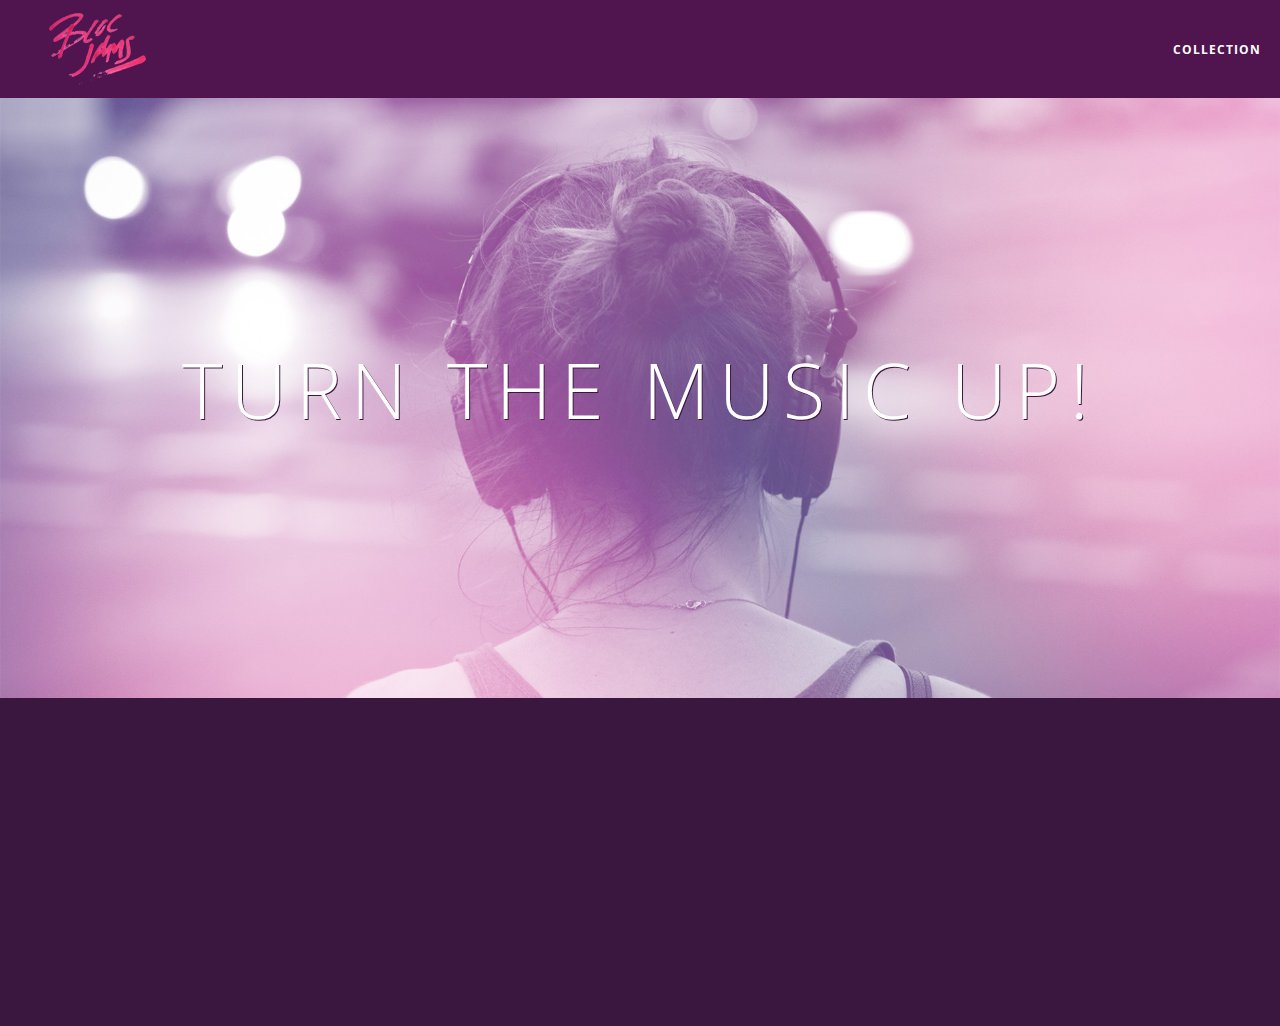
<file: index.html>
<!DOCTYPE html>
<html>
    <head></head>
        <title>Bloc Jams</title>
        <meta name="viewport" content="width=device-width, initial-scale=1">
        <link rel="stylesheet" type="text/css" href="http://fonts.googleapis.com/css?family=Open+Sans:400,800,600,700,300">
        <link rel="stylesheet" type="text/css" href="http://code.ionicframework.com/ionicons/2.0.1/css/ionicons.min.css">
        <link rel="stylesheet" type="text/css" href="styles/normalize.css">
        <link rel="stylesheet" type="text/css" href="styles/main.css">
        <link rel="stylesheet" type="text/css" href="styles/landing.css">
        <link rel="stylesheet" type="type/css" href="styles/collection.css">
    <body class="landing">
         <nav class="navbar">
            <a href="index.html" class="logo">
                <img src="assets/images/bloc_jams_logo.png" alt="bloc jams logo">
             </a>
             <div class="links-container">
                <a href="collection.html" class="navbar-link">collection</a>
             </div>
         </nav>
        <section class="hero-content"> <!--hero content -->
            <h1 class="hero-title">Turn the music up! </h1>
        </section>
        <section class="selling-points container clearfix"> <!--selling point-->
            <div class="point column third">
                <span class="ion-music-note"></span>
                <h5 class="point-title">Choose your music</h5>
                <p class="point-description">The world is full of music; why should you have to listen to music that someone else chose?</p>
            </div>
            <div class="point column third">
                <span class="ion-radio-waves"></span>
                <h5 class="point-title">Unlimited, streaming, ad-free</h5>
                <p class="point-description">No arbitrary limits. No distractions.</p>
            </div>
            <div class="point column third">
                <span class="ion-iphone"></span>
                <h5 class="point-title">Mobile enabled</h5>
                <p class="point-description">Listen to your music on the go. This streaming service is available on all mobile platforms.</p>
            </div>
        </section>
        <script src="https://code.jquery.com/jquery-2.1.3.min.js"></script>
        <script src="scripts/landing.js"></script>
    </body>
</html>
</file>
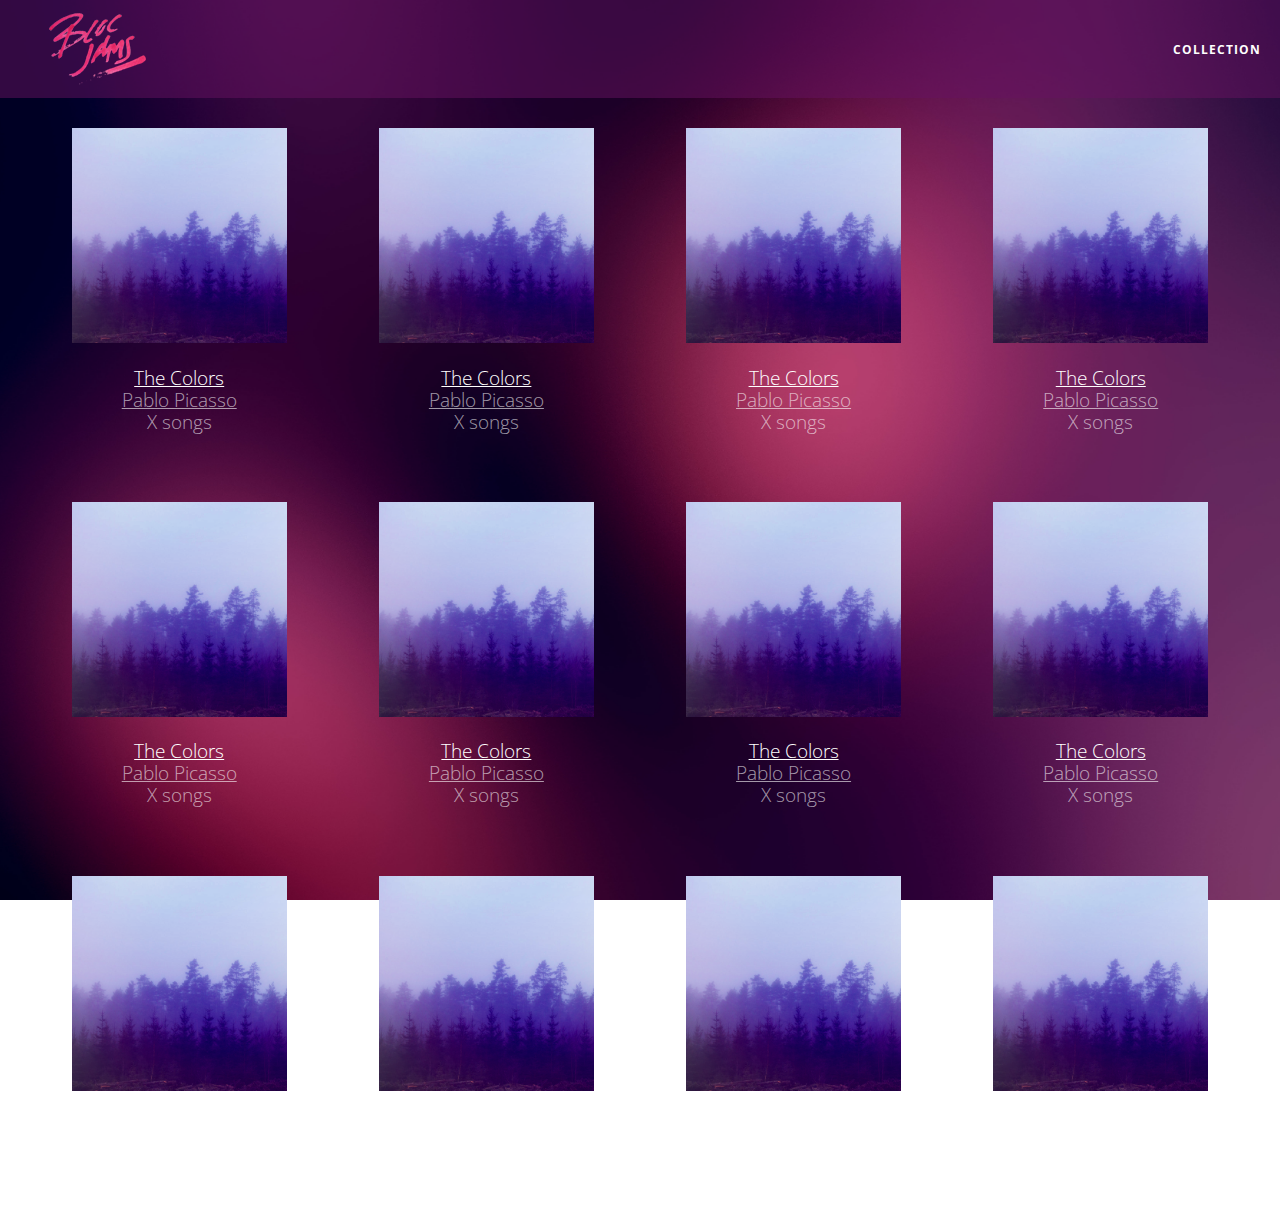
<file: collection.html>
<!DOCTYPE html>
<html>
     <head>
         <title>Bloc Jams</title>
         <meta name="viewport" content="width=device-width, initial-scale=1">
         <link rel="stylesheet" type="text/css" href="http://fonts.googleapis.com/css?family=Open+Sans:400,800,600,700,300">
         <link rel="stylesheet" type="text/css" href="http://code.ionicframework.com/ionicons/2.0.1/css/ionicons.min.css">
         <link rel="stylesheet" type="text/css" href="styles/normalize.css">
         <link rel="stylesheet" type="text/css" href="styles/main.css">
         <link rel="stylesheet" type="text/css" href="styles/collection.css">
     </head>
     <body class="collection">
         <nav class="navbar">
            <a href="index.html" class="logo">
                <img src="assets/images/bloc_jams_logo.png" alt="bloc jams logo">
             </a>
             <div class="links-container">
                <a href="collection.html" class="navbar-link">collection</a>
             </div>
         </nav>
         <section class="album-covers container clearfix">
         </section>
         <script src="https://code.jquery.com/jquery-2.1.3.min.js"></script>
         <script src="scripts/collection.js"></script>
     </body>
</html>
</file>
<file: styles/main.css>
*, *:before, *:after {
    -moz-box-sizing: border-box;
    -webkit-box-sizing: border-box;
    box-sizing: border-box;
}

html {
    height: 100%;
    font-size: 100%;
}

body {
    font-family: 'Open Sans';
    color: white;
    min-height: 100%;
}

.navbar {
    position:relative;
    padding: 0.5rem;
    background-color: rgba(101,18,95,0.5);
    z-index: 1;
}

.navbar .logo {
    position: relative;
    left: 2rem;
    cursor: pointer;
}

.navbar .links-container {
    display: table;
    position: absolute;
    top: 0px;
    right: 0px;
    height: 100px;
    color: white;
    text-decoration: none;
}

.links-container .navbar-link {
    display: table-cell;
    position: relative;
    height: 100%;
    padding-left: 1rem;
    padding-right: 1rem;
    vertical-align: middle;
    color: white;
    font-size: 0.625rem;
    letter-spacing: 0.05rem;
    font-weight: 700;
    text-transform: uppercase;
    text-decoration: none;
    cursor: pointer;
}

.links-container .navbar-link:hover {
    color: rgb(233,50,117);
}

.container {
    margin: 0 auto;
    max-width: 64rem;
}

.container.narrow {
    max-width: 56rem;
}

/*Medium and small screens (640px)*/
@media(min-width: 640px) {
    html { font-size: 112%; }
    
    .column {
    float: left;
    padding-left: 1rem;
    padding-right: 1rem;
    }

    .column.full { width: 100%; }
    .column.two-thirds { width: 66.7%; }
    .column.half { width: 50%; }
    .column.third { width: 33.3%; }
    .column.fourth { width: 25%; }
    .column.flow-opposite { float: right; }
}

/*Large screen (1024px)*/
@media(min-width: 1024px) {
    html { font-size: 120%; }
}

.clearfix:before,
.clearfix:after {
   content: " ";
   display: table;
}

.clearfix:after {
   clear: both;
}
</file>
<file: styles/landing.css>
body.landing {
    background-color: rgb(58,23,63);
}

.hero-content {
    position: relative;
    min-height: 600px;
    background-image: url(../assets/images/bloc_jams_bg.jpg);
    background-repeat: no-repeat;
    background-position: center center;
    background-size: cover;
}

.hero-content .hero-title {
    position: absolute;
    top: 40%;
    -webkit-transform: translateY(-50%);
    -moz-transform: translateY(-50%);
    transform: translateY(-50%);
    width: 100%;
    text-align: center;
    font-size: 4rem;
    font-weight: 300;
    text-transform: uppercase;
    letter-spacing: 0.5rem;
    text-shadow: 1px 1px 0px rgb(58,23,63);
}

.selling-points {
    position: relative;
}

.point {
    position: relative;
    padding: 2rem;
    text-align: center;
    opacity: 0;
    -webkit-transform: scaleX(0.9) translateY(3rem);
    -moz-transform: scaleX(0.9) translateY(3rem);
    transform: scaleX(0.9) translateY(3rem);
    -webkit-transition: all 0.25s ease-in-out;
    -moz-transition: all 0.25s ease-in-out;
    transition: all 0.25s ease-in-out;
    -webkit-transition-delay: 0.2s;
    -moz-transition-delay: 0.2s;
    transition-delay: 0.2s;
}

.point  .point-title {
    font-size: 1.25rem;
}

.ion-music-note,
.ion-radio-waves,
.ion-iphone {
    color: rgb(233,50,117);
    font-size: 5rem;
}
</file>
<file: styles/collection.css>
body.collection {
    background-image: url(../assets/images/blurred_backgrounds/blur_bg_2.jpg);
    background-repeat: no-repeat;
    background-attachment: fixed;
    background-position: center center;
    background-size: cover;
}

.album-covers {
    position: relative;
}

.collection-album-container {
    position: relative;
    margin-top: 30px;
    margin-bottom: 20px;
    text-align: center;
}

.collection-album-container .caption {
    margin-top: 10px;
}

.collection-album-container .caption p {
    font-size: 1rem;
    font-weight: 300;
    color: rgba(255,255,255,0.6);
}

.collection-album-container .caption p a {
    color: rgba(255,255,255,0.6);
}

.collection-album-container .caption p a.album-name {
    color: white;
}

.collection-album-container img {
    width: 80%;
}
</file>
